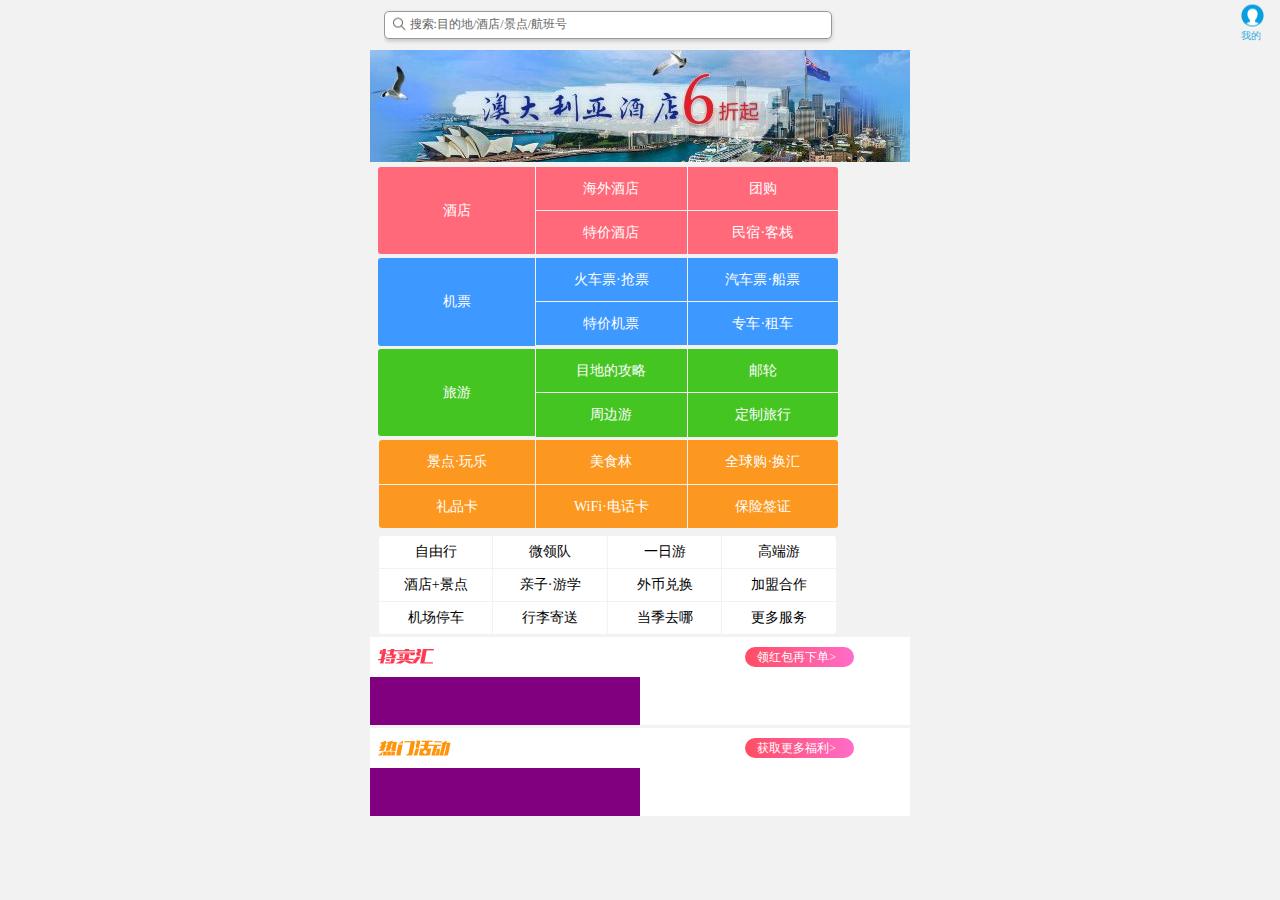
<file: 携程/index.html>
<!DOCTYPE html>
<html lang="en">

<head>
    <meta charset="UTF-8">
    <meta name="viewport" content="width=device-width, initial-scale=1.0">
    <meta http-equiv="X-UA-Compatible" content="ie=edge">
    <title>携程</title>
    <link rel="stylesheet" type="text/css" href="index.css">
</head>

<body>
    <header id="header">
        <div class="search">
            <div>
                <span onfocus="this.innerHTML=''">搜索:目的地/酒店/景点/航班号</span>
            </div>
            <a href=""><span>我的</span></a>
        </div>
        <div class="banner"></div>
    </header>
    <session id="session">
        <ul class="firstSes">
            <li class="hotel">
                <div class="hLeft">酒店</div>
                <ul class="hRight">
                    <li>海外酒店</li>
                    <li class="bTRRadius">团购</li>
                    <li>特价酒店</li>
                    <li class="bBRRadius">民宿·客栈</li>
                </ul>
            </li>
            <li class="ticket">
                <div class="hLeft" style="height: 5.5rem;line-height:5.5rem;">机票</div>
                <ul class="hRight">
                    <li>火车票·抢票</li>
                    <li class="bTRRadius">汽车票·船票</li>
                    <li>特价机票</li>
                    <li class="bBRRadius">专车·租车</li>
                </ul>
            </li>
            <li class="tour">
                <div class="hLeft">旅游</div>
                <ul class="hRight">
                    <li>目地的攻略</li>
                    <li class="bTRRadius">邮轮</li>
                    <li>周边游</li>
                    <li class="bBRRadius">定制旅行</li>
                </ul>
            </li>
            <li class="play">
                <ul class="hLeft">
                    <li class="bTLRadius">景点·玩乐</li>
                    <li class="bBLRadius">礼品卡</li>
                </ul>
                <ul class="hRight">
                    <li>美食林</li>
                    <li class="bTRRadius">全球购·换汇</li>
                    <li>WiFi·电话卡</li>
                    <li class="bBRRadius">保险签证</li>
                </ul>
            </li>
        </ul>
        <ul class="secSes">
            <li class="bTLRadius">自由行</li>
            <li>微领队</li>
            <li>一日游</li>
            <li class="bTRRadius">高端游</li>
            <li>酒店+景点</li>
            <li>亲子·游学</li>
            <li>外币兑换</li>
            <li>加盟合作</li>
            <li class="bBLRadius">机场停车</li>
            <li>行李寄送</li>
            <li>当季去哪</li>
            <li class="bBRRadius">更多服务</li>
        </ul>
        <div id="sale">
            <h2 class="sec_title sale_title">
                <a href="">领红包再下单&gt;</a>
            </h2>
            <div class="sec_con">
                <div class="con_left"></div>
                <div class="con_right"></div>
            </div>
        </div>
        <div id="popular">
            <h2 class="sec_title pop_title">
                <a href="">获取更多福利&gt;</a>
            </h2>
            <div class="sec_con">
                <div class="con_left"></div>
                <div class="con_right"></div>
            </div>
        </div>
    </session>
</body>

</html>
</file>
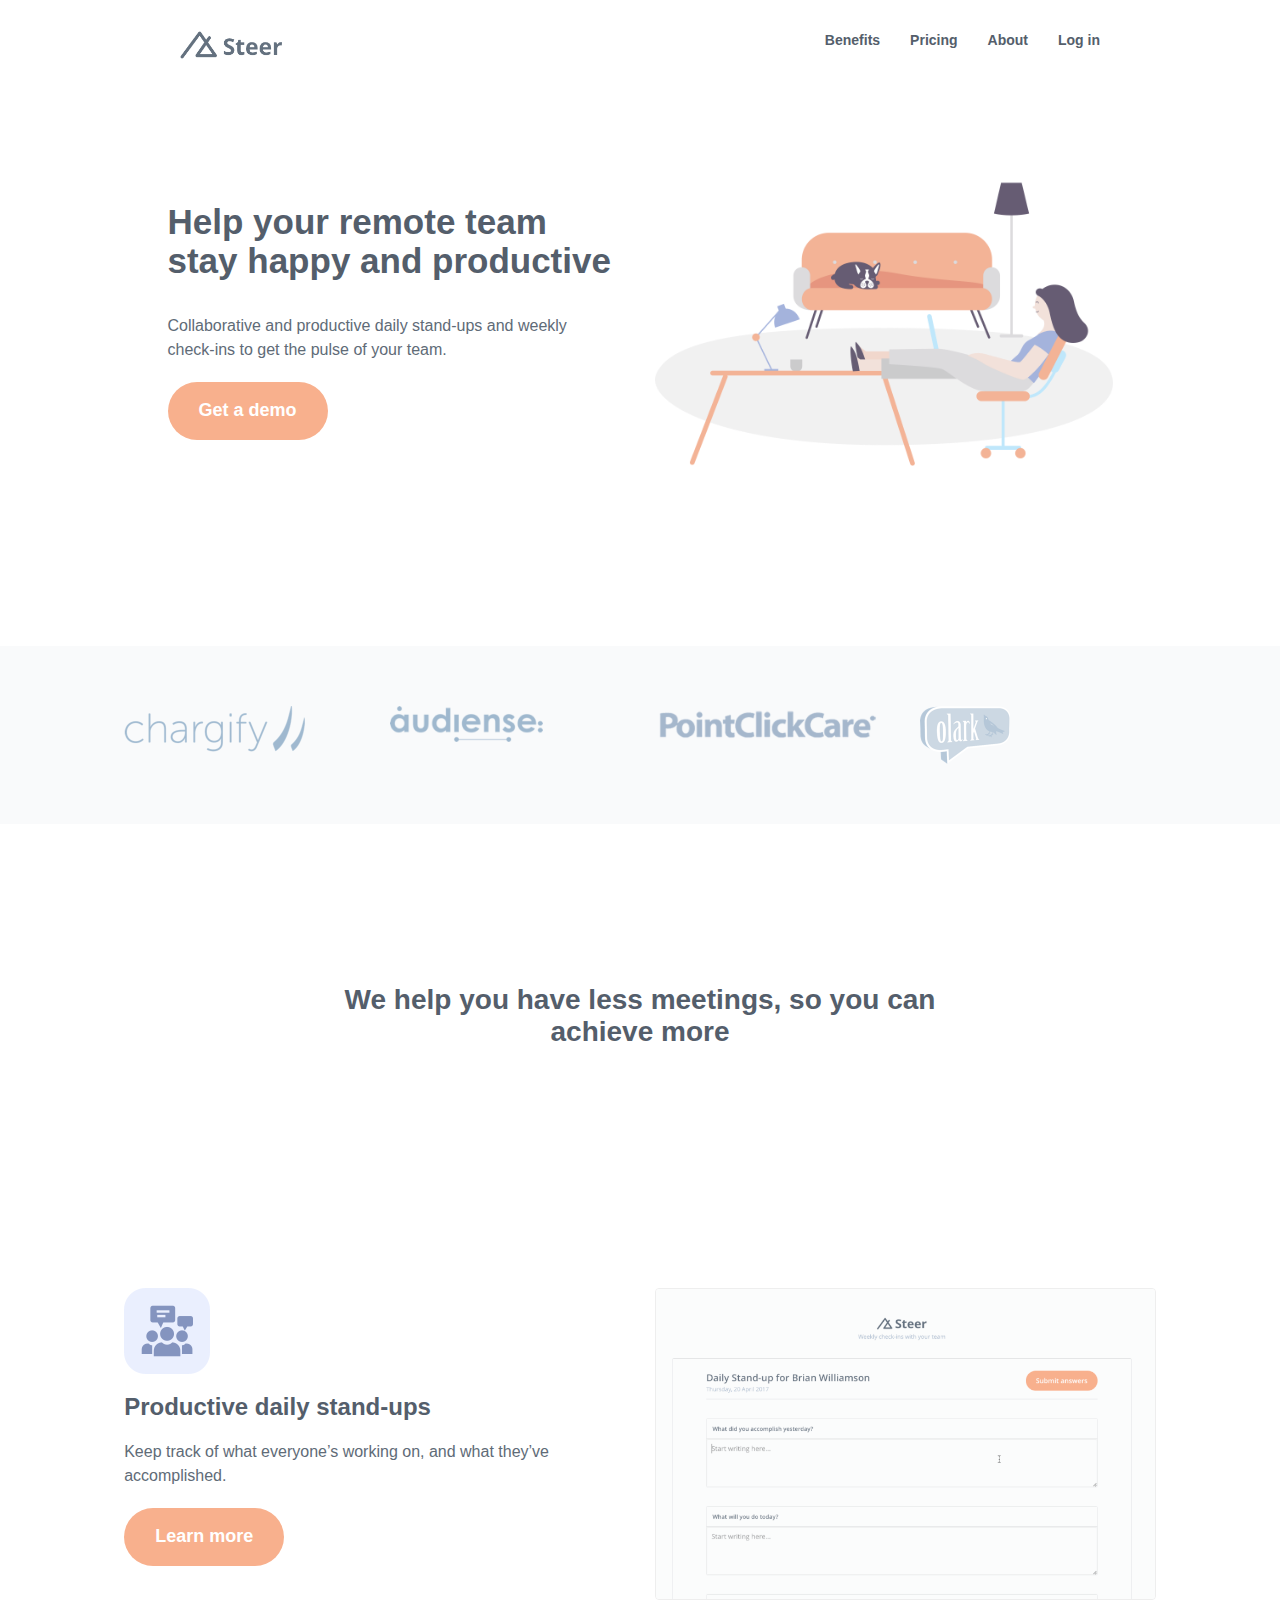
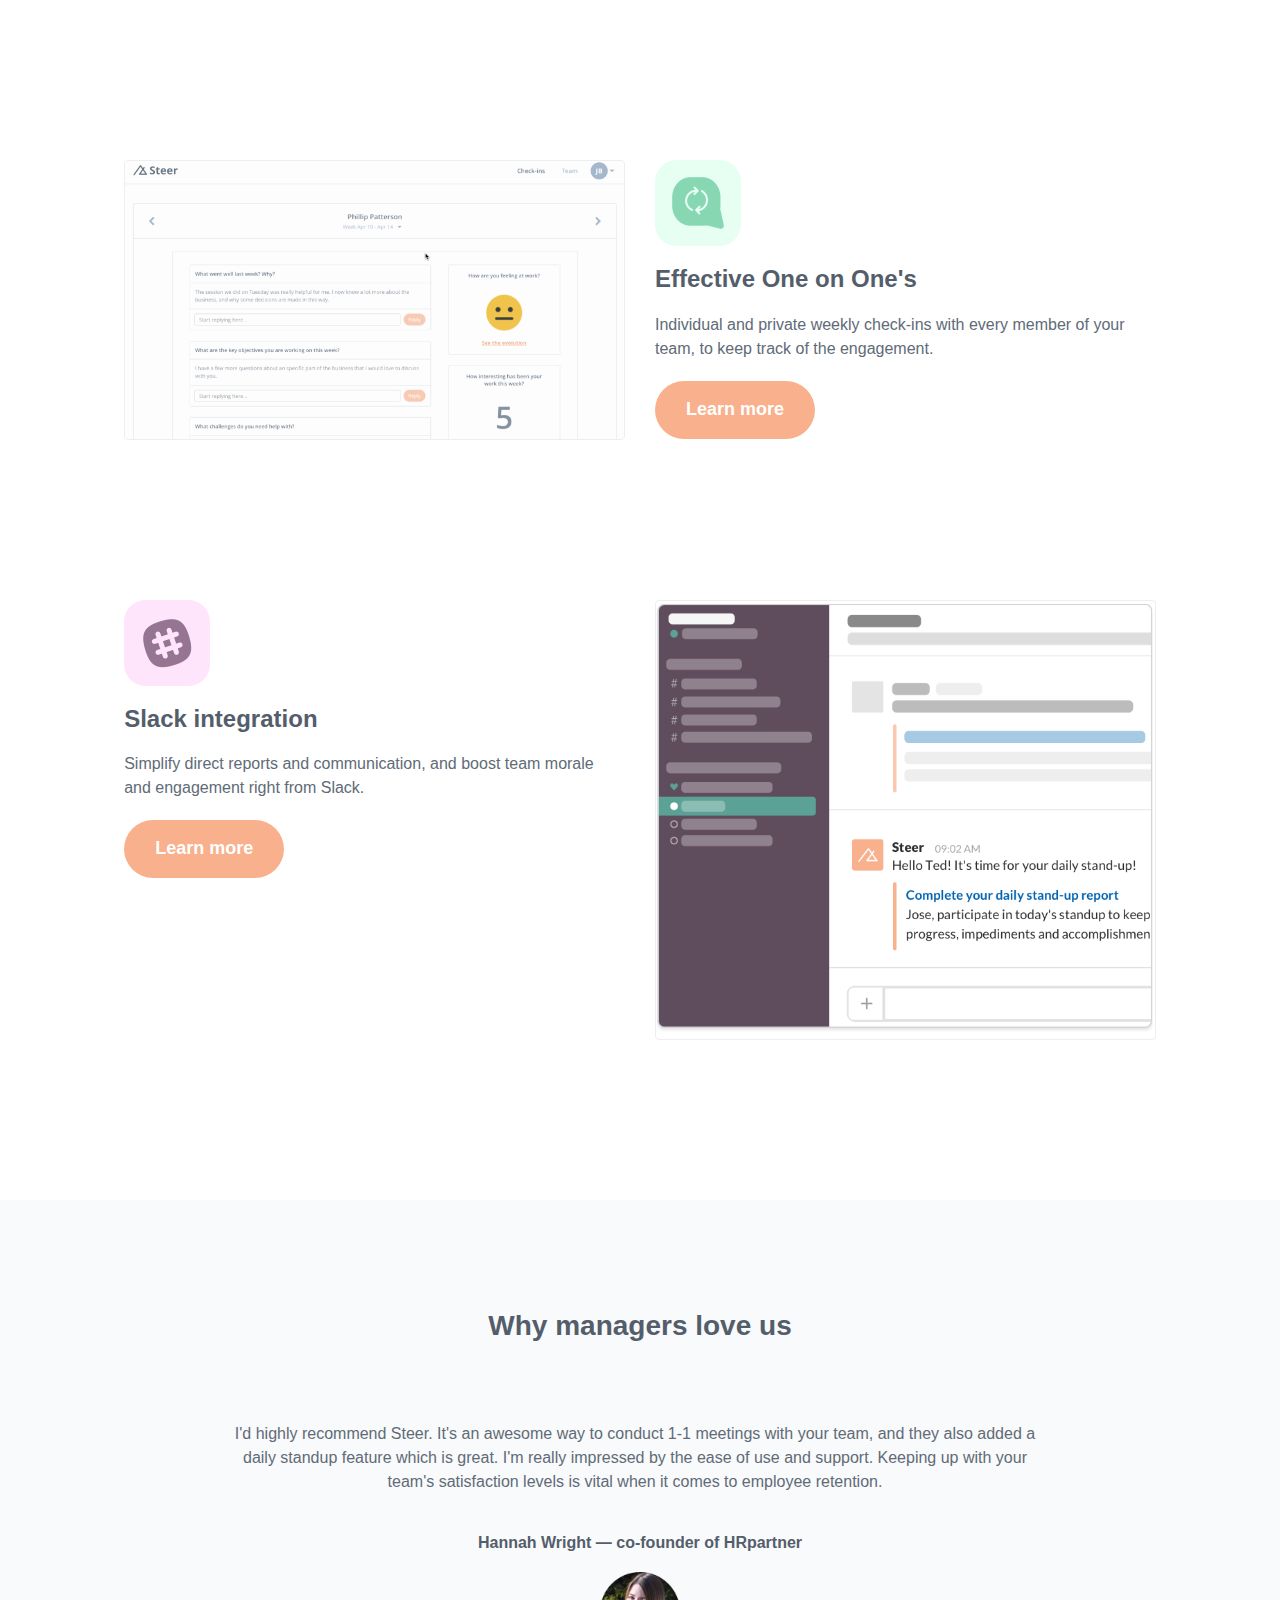
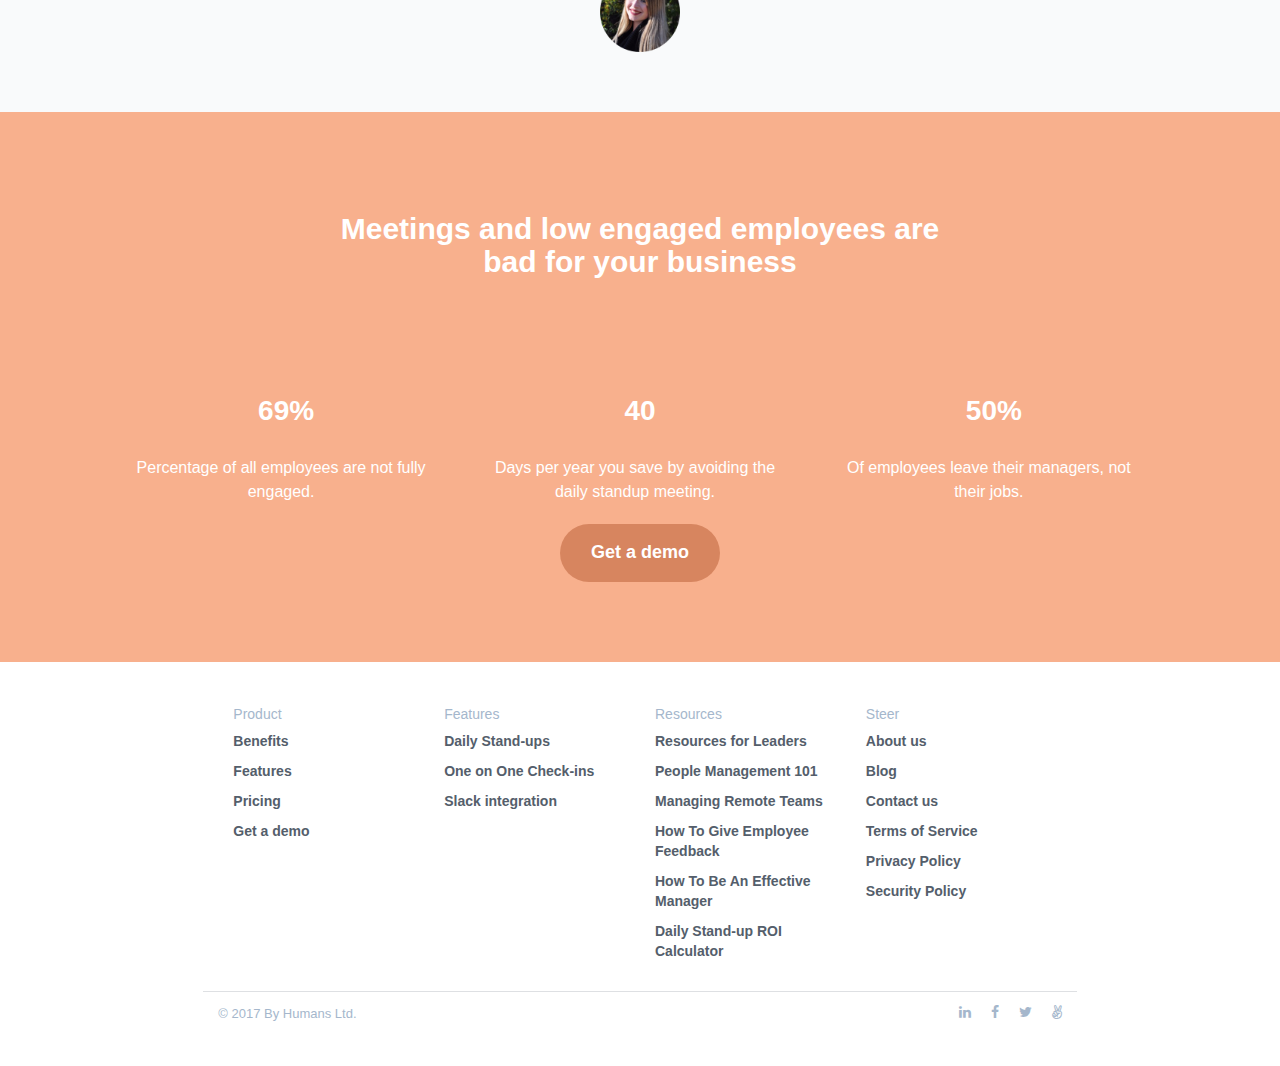
<file: homework/Steer/index.html>
<!DOCTYPE html>
<html lang="zh-CN">

<head>
    <meta charset="UTF-8">
    <meta name="viewport" content="width=device-width, initial-scale=1, maximum-scale=1, user-scalable=no">
    <meta http-equiv="X-UA-Compatible" content="ie=edge">
    <title>Steer</title>
    <link rel="stylesheet" href="bootstrap/css/bootstrap.min.css">
    <link rel="stylesheet" href="bootstrap/css/normalize.css">
    <link rel="stylesheet" href="css/index.css">
    <link rel="stylesheet" href="font-awesome/css/font-awesome.css">
</head>

<body>
    <nav class="navbar navbar-fixed-top navbar-app">
        <div class="container">
            <div class="col-lg-10 col-lg-offset-1">
                <div class="navbar-header">
                    <a class="navbar-brand" href="/">
                        <img src="img/steer-logo.png" alt="Steer logo">
                    </a>
                    <button type="button" class="navbar-toggle" data-toggle="collapse" data-target=".navbar-collapse">
                        <span class="sr-only">Toggle navigation</span>
                        <span class="icon-bar"></span>
                        <span class="icon-bar"></span>
                        <span class="icon-bar"></span>
                    </button>
                </div>

                <div class="navbar-right">
                    <ul class="nav navbar-nav">
                        <li><a href="">Benefits</a></li>
                        <li><a href="">Pricing</a></li>
                        <li><a href="">About</a></li>
                        <li><a href="">Log in</a></li>
                    </ul>
                </div>
            </div>
        </div>
    </nav>
    <section>
        <div class="container">
            <div class="row">
                <div class="col-xs-10 col-xs-offset-1 col-md-10 col-md-offset-1 rowFirst">
                    <div class="firstLeft col-md-6">
                        <h1>Help your remote team stay happy and productive</h1>
                        <p>Collaborative and productive daily stand-ups and weekly check-ins to get the pulse of your team.</p>
                        <button class="btn btn-theme" data-toggle="modal" data-target="#request-demo-modal">Get a demo</button>
                    </div>
                    <div class="firstRight col-md-6">
                        <img src="img/herobanner-new.png" alt="">
                    </div>
                </div>
            </div>
        </div>
    </section>
    <div class="wrapper">
        <div class="wrapLogo">
            <div class="row">
                <ul class="col-xs-10 col-xs-offset-1 col-md-10 col-md-offset-1 rowSec">
                    <li class="col-md-3"><img src="img/chargify-logo.png" alt=""></li>
                    <li class="col-md-3"><img src="img/audiense-logo.png" alt=""></li>
                    <li class="col-md-3"><img src="img/pointclickcare-logo.png" alt=""></li>
                    <li class="col-md-3"><img src="img/olark-logo.png" alt=""></li>
                </ul>
            </div>
        </div>
        <div class="wrapperCon">
            <div class="row wrapTitle">
                <div class="col-xs-10 col-xs-offset-1 col-md-6 col-md-offset-3">
                    <h2>We help you have less meetings, so you can achieve more</h2>
                </div>
            </div>
            <div class="row wrapperCon">
                <div class="col-xs-10 col-xs-offset-1 col-md-10 col-md-offset-1">
                    <div class="col-md-6">
                        <div class="product_icon">
                            <img src="img/daily-standup-icon.png" alt="Daily standup on autopilot" style="width:86px; height: 86px;">
                        </div>
                        <h3>Productive daily stand-ups</h3>
                        <div>
                            <p>Keep track of what everyone’s working on, and what they’ve accomplished.</p>
                        </div>
                        <a href="/" class="btn btn-theme">Learn more</a>
                    </div>
                    <div class="col-md-6">
                        <img src="img/standup.gif" alt="Select at what time do you want to send the questions" style="border: 1px solid #EEE; border-radius: 4px">
                    </div>
                </div>
            </div>
            <div class="row wrapperCon">
                <div class="col-xs-10 col-xs-offset-1 col-md-10 col-md-offset-1">
                    <div class="col-md-6">
                        <img src="img/checkin-report.gif" alt="Steer to help you with the employee engagement and feedback" style="border: 1px solid #EEE; border-radius: 4px">
                    </div>
                    <div class="col-md-6">
                        <div class="product_icon">
                            <img src="img/one-on-one-icon.png" alt="One on One meetings to know the engagement of your team" style="width:86px; height: 86px; margin: 0 auto;">
                        </div>
                        <h3>Effective One on One's</h3>
                        <div>
                            <p>Individual and private weekly check-ins with every member of your team, to keep track of the engagement.</p>
                        </div>
                        <a href="/" class="btn btn-theme">Learn more</a>
                    </div>
                </div>
            </div>
            <div class="row wrapperCon">
                <div class="col-xs-10 col-xs-offset-1 col-md-10 col-md-offset-1">
                    <div class="col-md-6">
                        <div class="product_icon">
                            <img src="img/slack-integration.png" alt="Daily standup on autopilot" style="width:86px; height: 86px;">
                        </div>
                        <h3>Slack integration</h3>
                        <div>
                            <p>Simplify direct reports and communication, and boost team morale and engagement right from Slack.</p>
                        </div>
                        <a href="/" class="btn btn-theme">Learn more</a>
                    </div>
                    <div class="col-md-6">
                        <img src="img/standups-slack.png" alt="Daily stand-ups through Slack" style="border: 1px solid #EEE; border-radius: 4px">
                    </div>
                </div>
            </div>
        </div>
    </div>
    <div class="wrapperBg textCenter">
        <div class="row wrapTitle">
            <div class="col-xs-10 col-xs-offset-1 col-md-6 col-md-offset-3">
                <h2>Why managers love us</h2>
            </div>
        </div>
        <div class="row">
            <div class="col-lg-8 col-xs-offset-2">
                <p>I'd highly recommend Steer. It's an awesome way to conduct 1-1 meetings with your team, and they also added a daily standup feature which is great. I'm really impressed by the ease of use and support. Keeping up with your team's satisfaction
                    levels is vital when it comes to employee retention.</p>
                <h4>Hannah Wright — co-founder of HRpartner</h4>
                <img src="img/hannah-testimonial.png" alt="Effective Daily standup with your team members" style="width:80px; height:80px; margin-top: 20px;">
            </div>
        </div>
    </div>
    <div class="wrapperBgH">
        <div class="wrapperCon textCenter">
            <div class="row">
                <div class="col-xs-10 col-xs-offset-1 col-md-6 col-md-offset-3">
                    <h2 style="color: white">Meetings and low engaged employees are bad for your business</h2>
                </div>
            </div>
            <div class="row">
                <div class="col-xs-10 col-xs-offset-1 col-md-8 col-md-offset-2 col-lg-10 col-lg-offset-1">
                    <div class="col-md-4">
                        <h1 style="color: white">69%</h1>
                        <p style="color: white">Percentage of all employees are not fully engaged.</p>
                    </div>
                    <div class="col-md-4">
                        <h1 style="color: white">40</h1>
                        <p style="color: white">Days per year you save by avoiding the daily standup meeting.</p>
                    </div>
                    <div class="col-md-4">
                        <h1 style="color: white">50%</h1>
                        <p style="color: white">Of employees leave their managers, not their jobs.</p>
                    </div>
                    <div class="col-md-12">
                        <button class="btn btn-theme" data-toggle="modal" data-target="#request-demo-modal">Get a demo</button>
                    </div>
                </div>
            </div>
        </div>
    </div>
    <footer class="footer">
        <div class="wrapper">
            <div class="row">
                <div class="col-xs-10 col-xs-offset-1 col-md-8 col-md-offset-2">
                    <div class="col-md-3">
                        <p class="footerTitle">Product</p>
                        <ul>
                            <li><a href="/">Benefits</a></li>
                            <li><a href="/">Features</a></li>
                            <li><a href="/">Pricing</a></li>
                            <li><a data-toggle="modal" data-target="#request-demo-modal" href="#">Get a demo</a></li>
                        </ul>
                    </div>
                    <div class="col-md-3">
                        <p class="footerTitle">Features</p>
                        <ul>
                            <li><a href="/">Daily Stand-ups</a></li>
                            <li><a href="/">One on One Check-ins</a></li>
                            <li><a href="/">Slack integration</a></li>
                        </ul>
                    </div>
                    <div class="col-md-3">
                        <p class="footerTitle">Resources</p>
                        <ul>
                            <li><a href="/">Resources for Leaders</a></li>
                            <li><a href="/">People Management 101</a></li>
                            <li><a href="/">Managing Remote Teams</a></li>
                            <li><a href="/">How To Give Employee Feedback</a></li>
                            <li><a href="/">How To Be An Effective Manager</a></li>
                            <li><a href="/" target="_blank">Daily Stand-up ROI Calculator</a></li>
                        </ul>
                    </div>
                    <div class="col-md-3">
                        <p class="footerTitle">Steer</p>
                        <ul>
                            <li><a href="/">About us</a></li>
                            <li><a href="https://blog.newsteer.com" target="_blank">Blog</a></li>
                            <li><a href="/">Contact us</a></li>
                            <li><a href="/">Terms of Service</a></li>
                            <li><a href="/">Privacy Policy</a></li>
                            <li><a href="/">Security Policy</a></li>
                        </ul>
                    </div>
                </div>
            </div>
            <div class="row">
                <div class="col-xs-10 col-xs-offset-1 col-md-8 col-md-offset-2 legal">
                    <div class="col-md-6">
                        <p>© 2017 By Humans Ltd.</p>
                    </div>
                    <div class="col-md-6">
                        <ul>
                            <li class="social_network"><a href="https://angel.co/newsteer" target="_blank"><i class="fa fa-angellist" aria-hidden="true"></i></a></li>
                            <li class="social_network"><a href="https://twitter.com/new_steer" target="_blank"><i class="fa fa-twitter" aria-hidden="true"></i></a></li>
                            <li class="social_network"><a href="https://www.facebook.com/steerhq/" target="_blank"><i class="fa fa-facebook-f" aria-hidden="true"></i></a></li>
                            <li class="social_network"><a href="https://www.linkedin.com/company-beta/11065319/" target="_blank"><i class="fa fa-linkedin" aria-hidden="true"></i></a></li>
                        </ul>
                    </div>
                </div>
            </div>
        </div>
    </footer>
</body>
<script src="js/jquery.js"></script>
<script src="bootstrap/js/bootstrap.min.js"></script>
<script>
    $(".navbar-toggle").click(function() {
        $(".navbar-nav").toggle();
    })
</script>

</html>
</file>
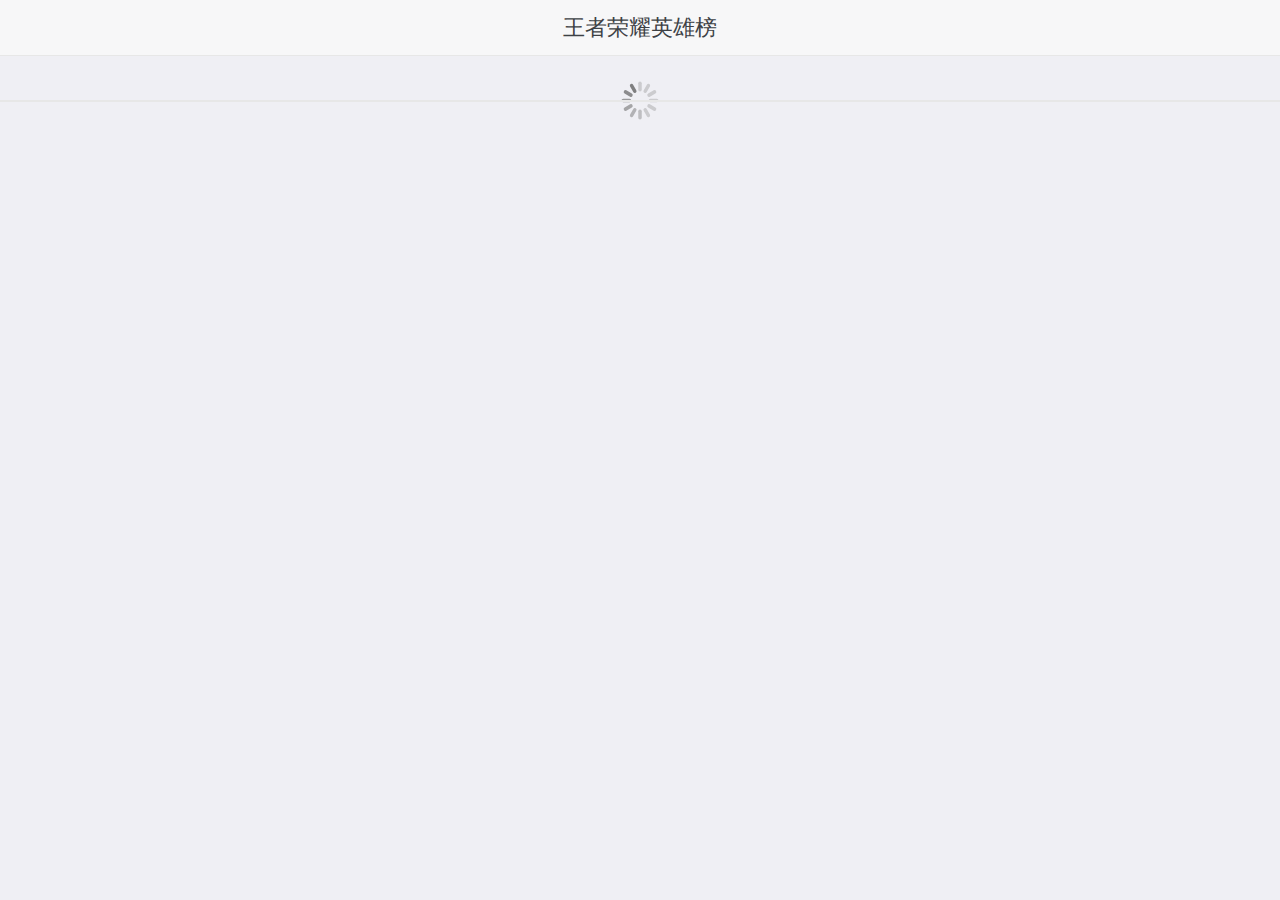
<file: homework/WangZhe/index.html>
<!DOCTYPE html>
<html>

<head>
    <meta charset="utf-8">
    <meta http-equiv="X-UA-Compatible" content="IE=edge">
    <title>王者荣耀</title>
    <meta name="viewport" content="initial-scale=1, maximum-scale=1">
    <meta name="apple-mobile-web-app-capable" content="yes">
    <meta name="apple-mobile-web-app-status-bar-style" content="black">

    <link rel="stylesheet" href="css/sm.min.css">
    <link rel="stylesheet" href="css/sm-extend.min.css">
    <style type="text/css">
        .infinite-scroll-preloader {
            margin-top: -20px;
        }
        
        .item-img>img {
            width: 5em;
        }
        
        .item-info {
            margin-left: 5%;
        }
        
        .item-info>p {
            margin: .2em 0;
        }
        
        .list-block .item-inner {
            width: auto;
        }
    </style>

</head>

<body>
    <div class="page">
        <header class="bar bar-nav">
            <h1 class="title">王者荣耀英雄榜</h1>
        </header>
        <!-- 添加 class infinite-scroll 和 data-distance  向下无限滚动可不加infinite-scroll-bottom类，这里加上是为了和下面的向上无限滚动区分-->
        <div class="content infinite-scroll infinite-scroll-bottom" data-distance="100">
            <div class="list-block">
                <ul class="list-container">
                </ul>
            </div>
            <!-- 加载提示符 -->
            <div class="infinite-scroll-preloader">
                <div class="preloader"></div>
            </div>
        </div>

    </div>

    <script type='text/javascript' src='js/zepto.min.js' charset='utf-8'></script>
    <script type='text/javascript' src='js/sm.min.js' charset='utf-8'></script>
    <script type='text/javascript' src='js/sm-extend.min.js' charset='utf-8'></script>

    <script>
        //加载flag
        var loading = false;
        // 最多可加载的条目
        var maxItems = 80;

        // 每次加载添加多少条目
        var itemsPerLoad = 4;
        // 加载的屏数
        var itemPage = 1;

        function addItems(page, number) {
            $.ajax({
                url: "api/hero.php",
                data: {
                    page: page,
                    pre_page: number
                },
                success: function(data) {
                    var data = JSON.parse(data);
                    var obj = data.hero;
                    console.log(obj);
                    // 生成新条目的HTML
                    var html = '';
                    for (var i = 0; i <= number - 1; i++) {
                        html += `
                            <li class="item-content">
                                <div class="item-inner">
                                    <div class="item-img"><img src="${obj[i].img}" /></div>
                                    <div class="item-info">
                                        <p class="item-name">${obj[i].hero_name}</p>
                                        <p class="item-atk">技能属性:${obj[i].atk_range}</p>
                                        <p class="item-desc">英雄描述:${obj[i].hero_desc}</p>
                                    </div>
                                </div>
                            </li>
                            `;
                    }
                    // 添加新条目
                    $('.infinite-scroll-bottom .list-container').append(html);
                }
            });

        }
        //预先加载5条
        addItems(itemPage, itemsPerLoad);
        // 注册'infinite'事件处理函数
        $(document).on('infinite', '.infinite-scroll-bottom', function() {
            // 如果正在加载，则退出
            if (loading) return;
            // 设置flag
            loading = true;
            // 模拟1s的加载过程
            setTimeout(function() {
                // 重置加载flag
                loading = false;
                if (itemPage >= maxItems / itemsPerLoad) {
                    // 加载完毕，则注销无限加载事件，以防不必要的加载
                    $.detachInfiniteScroll($('.infinite-scroll'));
                    // 删除加载提示符
                    $('.infinite-scroll-preloader').remove();
                    return;
                }
                itemPage++;
                // 添加新条目
                addItems(itemPage, itemsPerLoad);
                // 更新最后加载的序号
                var lastIndex = $('.list-container li').length;
                //容器发生改变,如果是js滚动，需要刷新滚动
                $.refreshScroller();
            }, 1000);
        });
        $.init()
    </script>
</body>

</html>
</file>
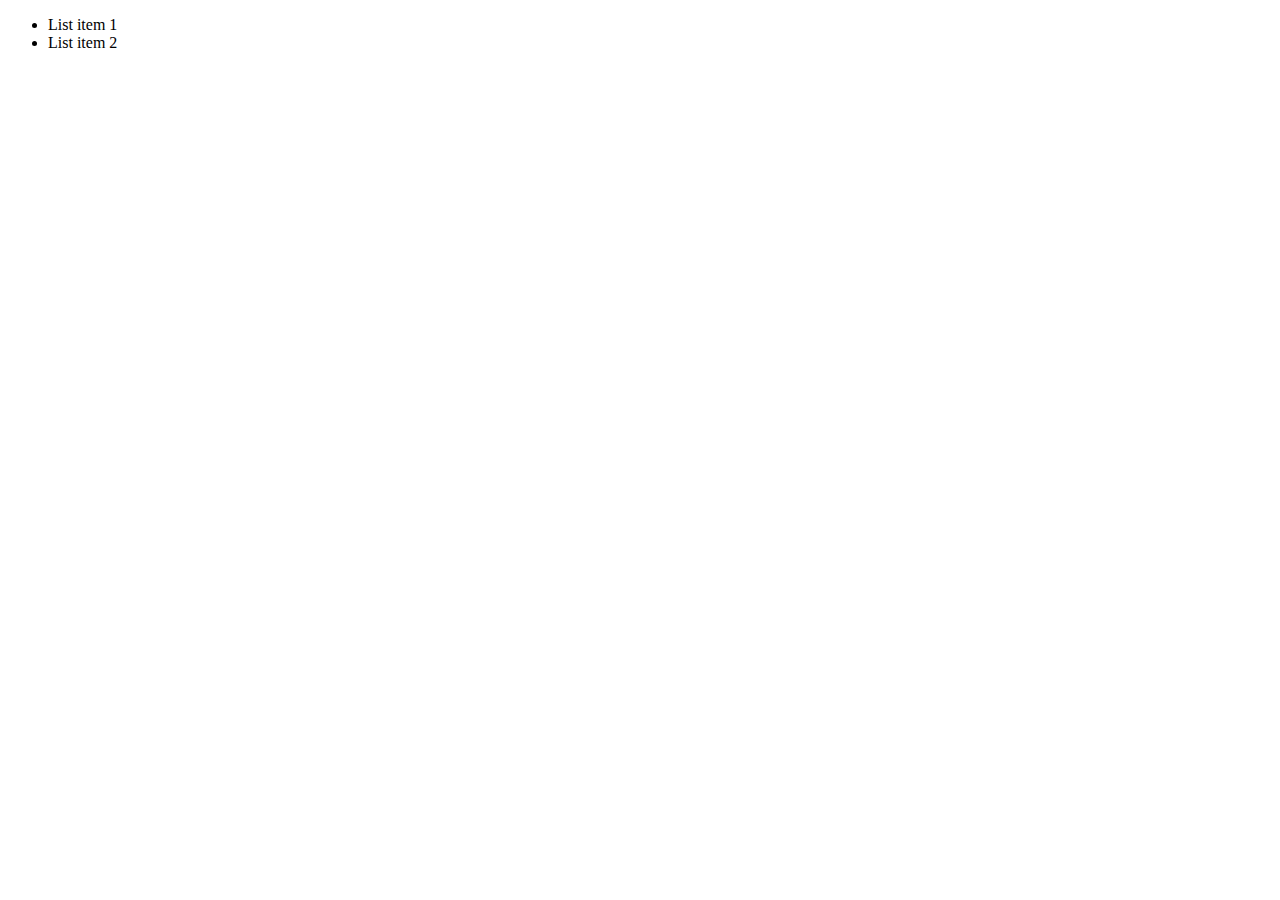
<file: zepto.html>
<!DOCTYPE html>
<html lang="en">

<head>
    <meta charset="UTF-8">
    <meta name="viewport" content="width=device-width, initial-scale=1.0">
    <meta http-equiv="X-UA-Compatible" content="ie=edge">
    <title>Document</title>
</head>
<style>
    .delete {
        display: none;
    }
</style>

<body>
    <ul id="items">
        <li>List item 1 <span class="delete">DELETE</span></li>
        <li>List item 2 <span class="delete">DELETE</span></li>
    </ul>
</body>
<script src="js/zepto.js"></script>
<!--<script src="js/touch.js"></script>-->
<script>
    $('#items li').swipe(function() {
        $('.delete').hide()
        $('.delete', this).show()
    })

    // delete row on tapping delete button
    $('.delete').tap(function() {
        $(this).parent('li').remove()
    })
    $("#items li").on("swiperight", function(ev) {
        ev.preventDefault();
        $(this).css("background-color", "red");
    })
</script>

</html>
</file>
<file: 携程/index.css>
* {
    margin: 0;
    padding: 0;
}

body,
html {
    height: 100%;
}

body {
    font: 400 14px/1.5 Tahoma, "Lucida Grande", Verdana, "Microsoft Yahei", STXihei, hei;
    overflow-x: hidden;
    -webkit-tap-highlight-color: transparent;
    -webkit-text-size-adjust: none;
    -moz-user-select: none;
    margin: 0 auto;
    background: #f2f2f2;
    min-width: 320px;
    max-width: 540px;
}

ul,
li {
    list-style: none;
}

a {
    text-decoration: none;
    color: #000;
}

input {
    outline: none;
    border: 0;
}

.search>div>span:after,
.search>a:before {
    background-image: url(img/ico_home.png);
    background-size: 104px 326px;
}

.bTLRadius {
    border-top-left-radius: 3px;
}

.bTRRadius {
    border-top-right-radius: 3px;
}

.bBLRadius {
    border-bottom-left-radius: 3px;
}

.bBRRadius {
    border-bottom-right-radius: 3px;
}

#header,
#session {
    width: 100%;
}

.search {
    width: 95%;
    margin: 0 auto;
    padding: 0.7rem 0;
    overflow: hidden;
}

.search>div {
    float: left;
    width: 85%;
    height: 1.6rem;
    overflow: hidden;
    padding: 0 5px;
    line-height: 1.6rem;
    border-radius: 5px;
    background-color: #fff;
    color: #666;
    font-size: .76rem;
    border: 1px solid #999;
    box-shadow: 0 2px 4px rgba(0, 0, 0, .2);
}

.search>div>span {
    position: relative;
    padding-left: 20px;
}

.search>div>span:after {
    position: absolute;
    top: -2px;
    left: 2px;
    width: 15px;
    height: 18px;
    overflow: hidden;
    background-position: -59px -276px;
    content: "";
}

.search>a {
    position: absolute;
    top: 0;
    right: 0.8rem;
    width: 2rem;
    height: 2.8rem;
    text-align: center;
    font-size: .86em;
    color: #2EAAE0;
    white-space: nowrap;
}

.search>a:before {
    content: "\0020";
    position: absolute;
    top: 4px;
    left: 50%;
    margin-left: -10px;
    width: 24px;
    height: 26px;
    background-position: -59px -193px;
}

.search>a>span {
    position: absolute;
    bottom: 1px;
    left: 0;
    width: 100%;
    text-align: center;
    font-size: .86em;
    color: #2EAAE0;
    white-space: nowrap;
}

.banner {
    clear: both;
    background: url(img/banner.jpg) no-repeat center;
    width: 100%;
    height: 7rem;
}

.firstSes {
    width: 97%;
    margin: 0 auto;
    margin-top: 0.3rem;
}

.firstSes>li {
    height: 5.7rem;
    color: #fff;
    text-align: center;
    font-size: 1em;
}

.hotel>div,
.hotel>ul>li {
    background-color: #ff697a;
}

.ticket>div,
.ticket>ul>li {
    background-color: #3d98ff;
}

.tour>div,
.tour>ul>li {
    background-color: #44c522;
}

.play>ul>li {
    background-color: #fc9720;
    height: 2.7rem;
    line-height: 2.7rem;
    margin-left: 1px;
    margin-bottom: 1px;
}

.hLeft {
    float: left;
    width: 30%;
    height: 5.45rem;
    line-height: 5.45rem;
    border-top-left-radius: 3px;
    border-bottom-left-radius: 3px;
}

.hRight {
    width: 70%;
    overflow: hidden;
}

.hRight>li {
    float: left;
    width: 41%;
    height: 2.7rem;
    line-height: 2.7rem;
    margin-left: 1px;
    margin-bottom: 1px;
}

.secSes {
    width: 97%;
    overflow: hidden;
    margin: 0.2rem auto;
}

.secSes>li {
    float: left;
    width: 21.65%;
    background: #fff;
    height: 2rem;
    line-height: 2rem;
    text-align: center;
    margin-top: 1px;
    margin-left: 1px;
}

#sale,
#popular {
    background-color: #fff;
    width: 100%;
    margin-top: 0.2rem;
    clear: both;
}

.sec_title {
    padding: 0 8px;
    font-weight: normal;
    font-size: .6em;
    position: relative;
    height: 2.5rem;
}

.sec_title:after {
    content: "";
    position: absolute;
    top: 50%;
    left: 0.5rem;
    width: 5rem;
    height: 1rem;
    background-image: url(img/home_text.png);
    background-repeat: no-repeat;
    background-size: 79px auto;
    -webkit-transform: translateY(-50%);
    transform: translateY(-50%);
}

.sec_title>a {
    position: absolute;
    right: 3.5rem;
    top: 10px;
    display: inline-block;
    padding: 0 18px 0 12px;
    height: 20px;
    line-height: 20px;
    color: #fff;
    border-radius: 10px;
    font-size: 12px;
    background: linear-gradient(to right, #ff4e63, #ff6cc9);
}

.sale_title:after {
    background-position: 0 0;
    height: 1rem;
}

.pop_title:after {
    background-position: 0 -19px;
    height: 1rem;
}

.sec_con {
    width: 100%;
    overflow: hidden;
}

.con_left {
    width: 50%;
    background: purple;
    height: 3rem;
}
</file>
<file: homework/Steer/css/index.css>
* {
    margin: 0;
    padding: 0;
}

body {
    color: #545e6b;
}

ul li {
    list-style: none;
}

h1,
h2,
h3,
h4 {
    font-weight: 600;
}

p {
    padding: 10px 10px 10px 0;
    font-size: 16px;
    line-height: 18pt;
    color: #606B77;
    font-weight: 400;
}

.textCenter {
    text-align: center;
}

.navbar-app {
    position: absolute;
    padding: 15px 0;
}

.navbar-brand>img {
    width: 52%;
}

.navbar-brand:hover>img {
    opacity: .8;
}

.nav>li>a {
    color: #545e6b;
    font-weight: 600;
    font-size: 14px;
}

.nav>li>a:hover,
.footer ul li>a:hover {
    color: #f8b08d;
    background: #fff;
    text-decoration: none;
}

@media (max-width: 767px) {
    .navbar-nav {
        display: none;
    }
    .navbar-toggle {
        background-color: #fff;
        border-color: #ddd;
    }
    .navbar-toggle .icon-bar {
        background: #aaa;
    }
}

.rowFirst {
    padding: 180px 0;
}

.firstLeft h1 {
    font-size: 35px;
}

.btn-theme {
    padding: 15px 30px;
    transition: background-color .15s linear, color .15s linear;
    font-size: 18px;
    font-weight: 600;
    color: #FFF;
    border-radius: 50px;
    background-color: #f8b08d;
}

.btn:hover {
    background-color: #d7855f;
    color: #fff;
}

.firstRight img {
    margin: 0 auto;
    width: 100%;
    height: auto;
}

.wrapLogo {
    padding: 60px 0 50px;
    background-color: #F9FAFB;
}

.rowSec li:nth-child(1)>img {
    width: 181px;
    height: 47px;
}

.rowSec li:nth-child(2)>img {
    width: 153px;
    height: 36px;
}

.rowSec li:nth-child(3)>img {
    width: 224px;
    height: 38px;
}

.rowSec li:nth-child(4)>img {
    width: 90px;
    height: 58px;
}

.wrapperCon {
    padding: 80px 0;
}

.wrapTitle {
    margin: 60px 0;
    text-align: center;
}

.wrapTitle h2 {
    font-size: 28px;
    line-height: 32px;
}

.wrapTitle h3 {
    font-size: 22px;
}

.wrapperCon img {
    width: 100%;
}

.wrapperBg {
    background-color: #F9FAFB;
    padding: 30px 0 60px;
}

h4 {
    font-size: 16px;
    margin: 30px 0 0;
}

.wrapperBgH {
    background-color: #F8B08D;
}

.wrapperCon h2 {
    margin-bottom: 100px;
}

.wrapperBgH .btn-theme {
    color: #fff;
    background-color: #D7855F;
}

.wrapperBgH .btn-theme:hover {
    background-color: #fff;
    color: #D7855F;
}

.footer {
    padding: 40px 0 0;
    text-align: left;
}

.footerTitle {
    color: #A5B7CC;
    font-size: 14px;
    margin: 0 0 5px;
    padding: 0;
}

.footer ul {
    margin-bottom: 30px;
    padding: 0;
}

.footer ul li {
    margin-bottom: 10px;
}

.footer ul li a {
    font-size: 14px;
    color: #545e6b;
    font-weight: 600;
}

.footer .legal {
    border-top: 1px solid #DEE0E3;
    padding: 10px 0 30px;
}

.footer .legal p {
    font-size: 13px;
    color: #A5B7CC;
    padding: 0;
}

.footer ul .social_network {
    float: right;
    margin-left: 20px;
}

footer ul .social_network a {
    color: #A5B7CC;
}

footer ul .social_network a:hover {
    color: #565e6b;
}
</file>
<file: homework/WangZhe/css/sm-extend.min.css>
/*!
 * =====================================================
 * SUI Mobile - http://m.sui.taobao.org/
 *
 * =====================================================
 */.photo-browser{position:absolute;left:0;top:0;width:100%;height:100%;z-index:10500}.photo-browser .bar-tab .tab-item .icon{width:14px;height:14px;margin-top:-5px}.photo-browser .bar-tab~.photo-browser-captions{bottom:52px;-webkit-transform:translate3d(0,0,0);transform:translate3d(0,0,0)}.photo-browser.photo-browser-in{display:block;-webkit-animation:photoBrowserIn .4s forwards;animation:photoBrowserIn .4s forwards}.photo-browser.photo-browser-out{display:block;-webkit-animation:photoBrowserOut .4s forwards;animation:photoBrowserOut .4s forwards}html.with-statusbar-overlay .photo-browser{height:-webkit-calc(100% - 1rem);height:calc(100% - 1rem);top:1rem}.popup>.photo-browser .navbar,.popup>.photo-browser .toolbar,body>.photo-browser .navbar,body>.photo-browser .toolbar{-webkit-transform:translate3d(0,0,0);transform:translate3d(0,0,0)}.photo-browser .page[data-page=photo-browser-slides]{background:0 0}.photo-browser .page{box-sizing:border-box;position:absolute;left:0;top:0;width:100%;height:100%;background:#efeff4}.photo-browser .view{overflow:hidden;box-sizing:border-box;position:relative;width:100%;height:100%;z-index:5000}.page[data-page=photo-browser-slides] .toolbar a{color:#4cd964}.photo-browser-popup{background:0 0}.photo-browser .navbar,.photo-browser .toolbar,.view[data-page=photo-browser-slides] .navbar,.view[data-page=photo-browser-slides] .toolbar{background:rgba(247,247,247,.95);-webkit-transition:.4s;transition:.4s}.view[data-page=photo-browser-slides] .page[data-page=photo-browser-slides] .navbar,.view[data-page=photo-browser-slides] .page[data-page=photo-browser-slides] .toolbar{-webkit-transform:translate3d(0,0,0);transform:translate3d(0,0,0)}.photo-browser-exposed .navbar,.photo-browser-exposed .toolbar{opacity:0;visibility:hidden;pointer-events:none}.photo-browser-exposed .photo-browser-swiper-container{background:#000}.photo-browser-of{margin:0 .25rem}.photo-browser-captions{pointer-events:none;position:absolute;left:0;width:100%;bottom:0;z-index:10;opacity:1;-webkit-transition:.4s;transition:.4s}.photo-browser-captions.photo-browser-captions-exposed{opacity:0}.toolbar~.photo-browser-captions{bottom:2.2rem;-webkit-transform:translate3d(0,0,0);transform:translate3d(0,0,0)}.photo-browser-exposed .toolbar~.photo-browser-captions{-webkit-transform:translate3d(0,2.2rem,0);transform:translate3d(0,2.2rem,0)}.toolbar~.photo-browser-captions.photo-browser-captions-exposed{transformt:ranslate3d(0,0,0)}.photo-browser-caption{box-sizing:border-box;-webkit-transition:.3s;transition:.3s;position:absolute;bottom:0;left:0;opacity:0;padding:.2rem .25px;width:100%;text-align:center;color:#fff;background:rgba(0,0,0,.8)}.photo-browser-caption:empty{display:none}.photo-browser-caption.photo-browser-caption-active{opacity:1}.photo-browser-captions-light .photo-browser-caption{background:rgba(255,255,255,.8);color:#3d4145}.photo-browser-exposed .photo-browser-caption{color:#fff;background:rgba(0,0,0,.8)}.photo-browser-swiper-container{position:absolute;left:0;top:0;width:100%;height:100%;overflow:hidden;background:#fff;-webkit-transition:.4s;transition:.4s}.photo-browser-swiper-wrapper{position:absolute;left:0;top:0;width:100%;height:100%;padding:0;display:-webkit-box;display:-webkit-flex;display:flex}.photo-browser-link-inactive{opacity:.3}.photo-browser-slide{width:100%;height:100%;position:relative;overflow:hidden;display:-webkit-box;display:-webkit-flex;display:flex;-webkit-box-pack:center;-webkit-justify-content:center;justify-content:center;-webkit-box-align:center;-webkit-align-items:center;align-items:center;-webkit-flex-shrink:0;flex-shrink:0;box-sizing:border-box}.photo-browser-slide.transitioning{-webkit-transition:.4s;transition:.4s}.photo-browser-slide span.photo-browser-zoom-container{width:100%;text-align:center;display:none}.photo-browser-slide img{width:auto;height:auto;max-width:100%;max-height:100%;display:none}.photo-browser-slide.swiper-slide-active span.photo-browser-zoom-container,.photo-browser-slide.swiper-slide-next span.photo-browser-zoom-container,.photo-browser-slide.swiper-slide-prev span.photo-browser-zoom-container{display:block}.photo-browser-slide.swiper-slide-active img,.photo-browser-slide.swiper-slide-next img,.photo-browser-slide.swiper-slide-prev img{display:inline}.photo-browser-slide.swiper-slide-active.photo-browser-slide-lazy .preloader,.photo-browser-slide.swiper-slide-next.photo-browser-slide-lazy .preloader,.photo-browser-slide.swiper-slide-prev.photo-browser-slide-lazy .preloader{display:block}.photo-browser-slide iframe{width:100%;height:100%}.photo-browser-slide .preloader{display:none;position:absolute;width:2.1rem;height:2.1rem;margin-left:-2.1rem;margin-top:-2.1rem;left:50%;top:50%}.photo-browser-dark .navbar,.photo-browser-dark .toolbar{background:rgba(30,30,30,.8);color:#fff}.photo-browser-dark .navbar:before,.photo-browser-dark .toolbar:before{display:none}.photo-browser-dark .navbar:after,.photo-browser-dark .toolbar:after{display:none}.photo-browser-dark .navbar a,.photo-browser-dark .toolbar a{color:#fff}.photo-browser-dark .photo-browser-swiper-container{background:#000}@-webkit-keyframes photoBrowserIn{0%{-webkit-transform:translate3d(0,0,0) scale(.5);transform:translate3d(0,0,0) scale(.5);opacity:0}100%{-webkit-transform:translate3d(0,0,0) scale(1);transform:translate3d(0,0,0) scale(1);opacity:1}}@keyframes photoBrowserIn{0%{-webkit-transform:translate3d(0,0,0) scale(.5);transform:translate3d(0,0,0) scale(.5);opacity:0}100%{-webkit-transform:translate3d(0,0,0) scale(1);transform:translate3d(0,0,0) scale(1);opacity:1}}@-webkit-keyframes photoBrowserOut{0%{-webkit-transform:translate3d(0,0,0) scale(1);transform:translate3d(0,0,0) scale(1);opacity:1}100%{-webkit-transform:translate3d(0,0,0) scale(.5);transform:translate3d(0,0,0) scale(.5);opacity:0}}@keyframes photoBrowserOut{0%{-webkit-transform:translate3d(0,0,0) scale(1);transform:translate3d(0,0,0) scale(1);opacity:1}100%{-webkit-transform:translate3d(0,0,0) scale(.5);transform:translate3d(0,0,0) scale(.5);opacity:0}}.swiper-container{margin:0 auto;position:relative;overflow:hidden;padding-bottom:30px;z-index:1}.swiper-container-no-flexbox .swiper-slide{float:left}.swiper-container-vertical>.swiper-wrapper{-webkit-box-orient:vertical;-webkit-flex-direction:column;flex-direction:column}.swiper-wrapper{position:relative;width:100%;height:100%;z-index:1;display:-webkit-box;display:-webkit-flex;display:flex;-webkit-transform-style:preserve-3d;-ms-transform-style:preserve-3d;transform-style:preserve-3d;-webkit-transition-property:-webkit-transform;transition-property:transform;box-sizing:content-box}.swiper-container-android .swiper-slide,.swiper-wrapper{-webkit-transform:translate3d(0,0,0);transform:translate3d(0,0,0)}.swiper-container-multirow>.swiper-wrapper{-webkit-box-lines:multiple;-moz-box-lines:multiple;-ms-fles-wrap:wrap;-webkit-flex-wrap:wrap;flex-wrap:wrap}.swiper-container-free-mode>.swiper-wrapper{-webkit-transition-timing-function:ease-out;transition-timing-function:ease-out;margin:0 auto}.swiper-slide{-webkit-transform-style:preserve-3d;-ms-transform-style:preserve-3d;transform-style:preserve-3d;-webkit-flex-shrink:0;-ms-flex:0 0 auto;-webkit-flex-shrink:0;flex-shrink:0;width:100%;height:100%;position:relative}.swiper-container .swiper-notification{position:absolute;left:0;top:0;pointer-events:none;opacity:0;z-index:-1000}.swiper-wp8-horizontal{touch-action:pan-y}.swiper-wp8-vertical{touch-action:pan-x}.swiper-button-next,.swiper-button-prev{position:absolute;top:50%;width:27px;height:44px;margin-top:-22px;z-index:10;cursor:pointer;background-size:27px 44px;background-position:center;background-repeat:no-repeat}.swiper-button-next.swiper-button-disabled,.swiper-button-prev.swiper-button-disabled{opacity:.35;cursor:auto;pointer-events:none}.swiper-button-prev,.swiper-container-rtl .swiper-button-next{background-image:url("data:image/svg+xml;charset=utf-8,%3Csvg%20xmlns%3D'http%3A%2F%2Fwww.w3.org%2F2000%2Fsvg'%20viewBox%3D'0%200%2027%2044'%3E%3Cpath%20d%3D'M0%2C22L22%2C0l2.1%2C2.1L4.2%2C22l19.9%2C19.9L22%2C44L0%2C22L0%2C22L0%2C22z'%20fill%3D'%23007aff'%2F%3E%3C%2Fsvg%3E");left:10px;right:auto}.swiper-button-next,.swiper-container-rtl .swiper-button-prev{background-image:url("data:image/svg+xml;charset=utf-8,%3Csvg%20xmlns%3D'http%3A%2F%2Fwww.w3.org%2F2000%2Fsvg'%20viewBox%3D'0%200%2027%2044'%3E%3Cpath%20d%3D'M27%2C22L27%2C22L5%2C44l-2.1-2.1L22.8%2C22L2.9%2C2.1L5%2C0L27%2C22L27%2C22z'%20fill%3D'%23007aff'%2F%3E%3C%2Fsvg%3E");right:10px;left:auto}.swiper-pagination{position:absolute;text-align:center;-webkit-transition:.3s;transition:.3s;-webkit-transform:translate3d(0,0,0);transform:translate3d(0,0,0);z-index:10}.swiper-pagination.swiper-pagination-hidden{opacity:0}.swiper-pagination-bullet{width:8px;height:8px;display:inline-block;border-radius:100%;background:#000;opacity:.2}.swiper-pagination-bullet-active{opacity:1;background:#007aff}.swiper-container-vertical>.swiper-pagination{right:10px;top:50%;-webkit-transform:translate3d(0,-50%,0);transform:translate3d(0,-50%,0)}.swiper-container-vertical>.swiper-pagination .swiper-pagination-bullet{margin:5px 0;display:block}.swiper-container-horizontal>.swiper-pagination{bottom:10px;left:0;width:100%}.swiper-container-horizontal>.swiper-pagination .swiper-pagination-bullet{margin:0 5px}.swiper-container-3d{-webkit-perspective:1200px;-o-perspective:1200px;perspective:1200px}.swiper-container-3d .swiper-cube-shadow,.swiper-container-3d .swiper-slide,.swiper-container-3d .swiper-slide-shadow-bottom,.swiper-container-3d .swiper-slide-shadow-left,.swiper-container-3d .swiper-slide-shadow-right,.swiper-container-3d .swiper-slide-shadow-top,.swiper-container-3d .swiper-wrapper{-webkit-transform-style:preserve-3d;-ms-transform-style:preserve-3d;transform-style:preserve-3d}.swiper-container-3d .swiper-slide-shadow-bottom,.swiper-container-3d .swiper-slide-shadow-left,.swiper-container-3d .swiper-slide-shadow-right,.swiper-container-3d .swiper-slide-shadow-top{position:absolute;left:0;top:0;width:100%;height:100%;pointer-events:none;z-index:10}.swiper-container-3d .swiper-slide-shadow-left{background-image:-webkit-gradient(linear,left top,right top,from(rgba(0,0,0,.5)),to(rgba(0,0,0,0)));background-image:-webkit-linear-gradient(right,rgba(0,0,0,.5),rgba(0,0,0,0));background-image:linear-gradient(to left,rgba(0,0,0,.5),rgba(0,0,0,0))}.swiper-container-3d .swiper-slide-shadow-right{background-image:-webkit-gradient(linear,right top,left top,from(rgba(0,0,0,.5)),to(rgba(0,0,0,0)));background-image:-webkit-linear-gradient(left,rgba(0,0,0,.5),rgba(0,0,0,0));background-image:linear-gradient(to right,rgba(0,0,0,.5),rgba(0,0,0,0))}.swiper-container-3d .swiper-slide-shadow-top{background-image:-webkit-gradient(linear,left top,left bottom,from(rgba(0,0,0,.5)),to(rgba(0,0,0,0)));background-image:-webkit-linear-gradient(bottom,rgba(0,0,0,.5),rgba(0,0,0,0));background-image:linear-gradient(to top,rgba(0,0,0,.5),rgba(0,0,0,0))}.swiper-container-3d .swiper-slide-shadow-bottom{background-image:-webkit-gradient(linear,left bottom,left top,from(rgba(0,0,0,.5)),to(rgba(0,0,0,0)));background-image:-webkit-linear-gradient(top,rgba(0,0,0,.5),rgba(0,0,0,0));background-image:linear-gradient(to bottom,rgba(0,0,0,.5),rgba(0,0,0,0))}.swiper-container-coverflow .swiper-wrapper{-ms-perspective:1200px}.swiper-container-fade.swiper-container-free-mode .swiper-slide{-webkit-transition-timing-function:ease-out;transition-timing-function:ease-out}.swiper-container-fade .swiper-slide{pointer-events:none}.swiper-container-fade .swiper-slide-active{pointer-events:auto}.swiper-container-cube{overflow:visible}.swiper-container-cube .swiper-slide{pointer-events:none;visibility:hidden;-webkit-transform-origin:0 0;transform-origin:0 0;-webkit-backface-visibility:hidden;-ms-backface-visibility:hidden;backface-visibility:hidden;width:100%;height:100%}.swiper-container-cube.swiper-container-rtl .swiper-slide{-webkit-transform-origin:100% 0;transform-origin:100% 0}.swiper-container-cube .swiper-slide-active,.swiper-container-cube .swiper-slide-next,.swiper-container-cube .swiper-slide-next+.swiper-slide,.swiper-container-cube .swiper-slide-prev{pointer-events:auto;visibility:visible}.swiper-container-cube .swiper-cube-shadow{position:absolute;left:0;bottom:0;width:100%;height:100%;background:#000;opacity:.6;-webkit-filter:blur(50px);filter:blur(50px)}.swiper-container-cube.swiper-container-vertical .swiper-cube-shadow{z-index:0}.swiper-scrollbar{border-radius:10px;position:relative;-ms-touch-action:none;background:rgba(0,0,0,.1)}.swiper-container-horizontal>.swiper-scrollbar{position:absolute;left:1%;bottom:3px;z-index:50;height:5px;width:98%}.swiper-container-vertical>.swiper-scrollbar{position:absolute;right:3px;top:1%;z-index:50;width:5px;height:98%}.swiper-scrollbar-drag{height:100%;width:100%;position:relative;background:rgba(0,0,0,.5);border-radius:10px;left:0;top:0}.swiper-scrollbar-cursor-drag{cursor:move}.swiper-slide .preloader{width:42px;height:42px;position:absolute;left:50%;top:50%;margin-left:-21px;margin-top:-21px;z-index:10}.swiper-slide img{display:block}
</file>
